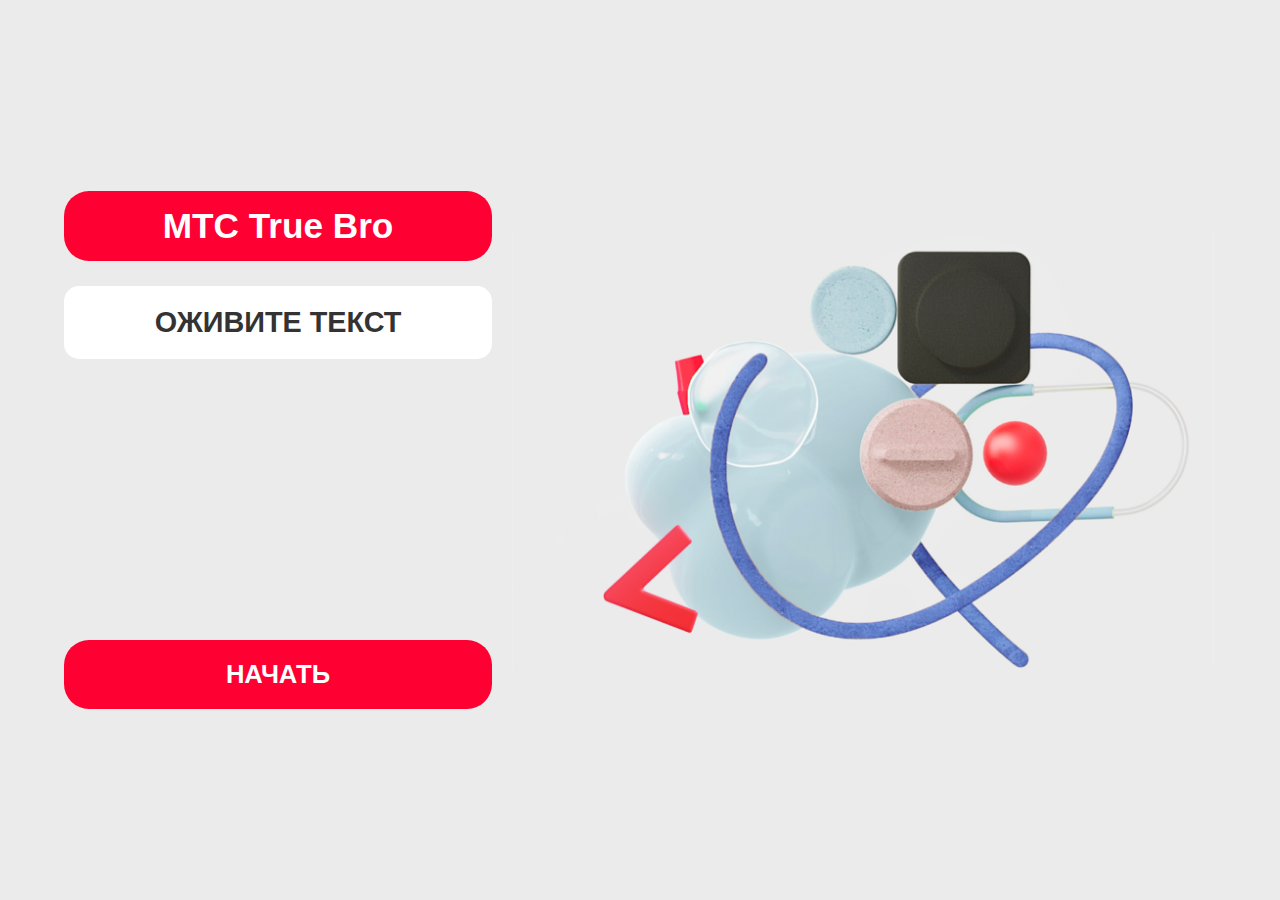
<file: templates/index.html>
<!DOCTYPE html>
<html lang="ru">

<head>
    <meta charset="UTF-8">
    <meta name="viewport" content="width=device-width, initial-scale=1.0">
    <title>Главная страница</title>
    <style>
        * {
            margin: 0;
            padding: 0;
            box-sizing: border-box;
        }

        body {
            font-family: 'MTS Compact', sans-serif;
            color: #333;
            background-color: #EBEBEB;
            min-height: 100vh;
            display: flex;
            justify-content: flex-start;
            align-items: center;
        }

        .container {
            display: flex;
            justify-content: flex-start;
            align-items: center;
            width: 90%;
            max-width: 1200px;
            margin-left: 5%;
            gap: 20px;
            flex-wrap: wrap; /* Для адаптации на узких экранах */
        }

        .left-section {
            flex: 1;
            display: flex;
            flex-direction: column;
            gap: 25px;
            max-width: 500px;
        }

        .left-section .title {
            font-size: 2.2rem;
            font-weight: bold;
            color: #fff;
            background-color: #ff0033;
            padding: 15px 25px;
            border-radius: 25px;
            display: inline-block;
            width: 100%;
            text-align: center;
        }

        .left-section .text {
            font-size: 1.8rem;
            font-weight: bold;
            color: #333;
            background-color: #fff;
            padding: 20px 30px;
            border-radius: 15px;
            display: inline-block;
            width: 100%;
            text-align: center;
            margin-bottom: 60%;
        }

        .left-section .text span {
            margin: 0 5px;
            color: #ff0033;
            font-size: 2.2rem;
            vertical-align: middle;
        }

        .start-button {
            display: inline-block;
            padding: 20px 50px;
            font-size: 1.6rem;
            font-weight: bold;
            color: #fff;
            background-color: #ff0033;
            border: none;
            border-radius: 25px;
            text-decoration: none;
            cursor: pointer;
            transition: background-color 0.3s, transform 0.3s;
            width: 100%;
            text-align: center;
        }

        .start-button:hover {
            background-color: #ff3366;
            transform: translateY(-3px);
        }

        .right-section {
            flex: 1;
            display: flex;
            justify-content: center;
            align-items: center;
        }

        .right-section img {
            max-height: 50vw; /* Ограничиваем высоту картинки */
            max-width: 55vw;
            object-fit: contain;
        }

        /* Адаптивный дизайн */
        @media (max-width: 1024px) {
            .container {
                flex-direction: column; /* Размещаем элементы в столбик */
                align-items: center;
            }

            .left-section {
                max-width: 90%; /* Уменьшаем ширину текстового блока */
            }

            .left-section .title {
                font-size: 1.8rem; /* Уменьшаем шрифт заголовка */
            }

            .left-section .text {
                font-size: 1.6rem; /* Уменьшаем шрифт текста */
            }

            .start-button {
                font-size: 1.4rem; /* Уменьшаем шрифт кнопки */
            }
        }

        @media (max-width: 768px) {
            .left-section .title {
                font-size: 1.5rem;
                padding: 10px 20px; /* Сокращаем отступы */
            }

            .left-section .text {
                font-size: 1.4rem;
                padding: 15px 20px; /* Сокращаем отступы */
            }

            .start-button {
                font-size: 1.2rem;
                padding: 15px 30px; /* Уменьшаем кнопку */
            }

            .right-section img {
                max-height: 40vh; /* Уменьшаем изображение */
            }
        }

        @media (max-width: 480px) {
            .left-section {
                max-width: 100%; /* Элементы занимают всю ширину */
            }

            .left-section .title {
                font-size: 1.2rem;
            }

            .left-section .text {
                font-size: 1.2rem;
            }

            .start-button {
                font-size: 1rem;
                padding: 10px 20px;
            }

            .right-section img {
                max-height: 30vh; /* Еще меньше изображение */
            }
        }
    </style>
</head>

<body>
    <div class="container">
        <div class="left-section">
            <div class="title">MTC True Bro</div>
            <div class="text">
                ОЖИВИТЕ ТЕКСТ
            </div>
            <a href="/start" class="start-button">НАЧАТЬ</a>
        </div>
        <div class="right-section">
            <img src="/static/index_bg2.png" alt="Иллюстрация">
        </div>
    </div>
</body>

</html>
</file>
